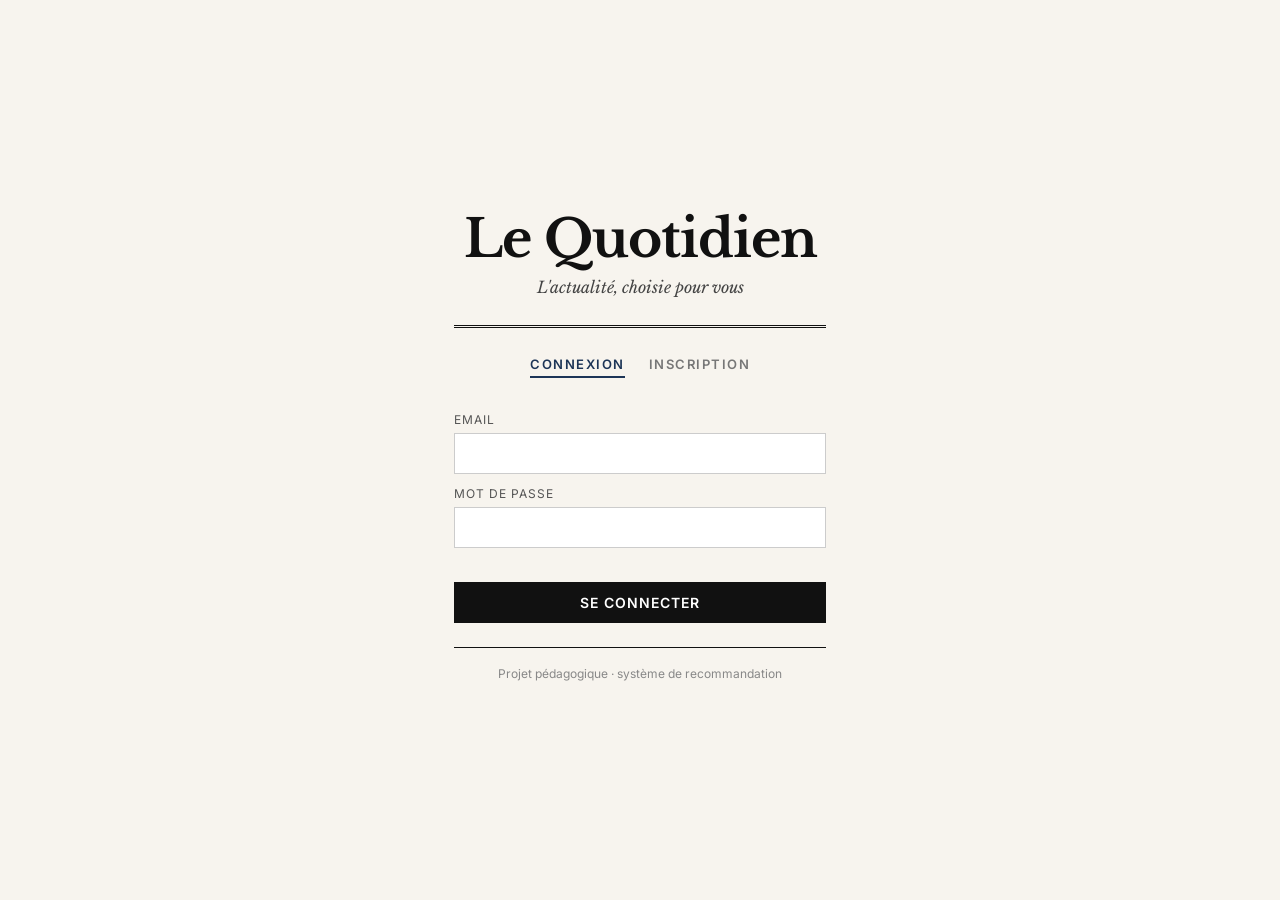
<file: Frontend/index.html>
<!DOCTYPE html>
<html lang="fr">
<head>
  <meta charset="UTF-8">
  <meta name="viewport" content="width=device-width, initial-scale=1.0">
  <title>Le Quotidien</title>
  <link rel="preconnect" href="https://fonts.googleapis.com">
  <link rel="preconnect" href="https://fonts.gstatic.com" crossorigin>
  <link href="https://fonts.googleapis.com/css2?family=Libre+Baskerville:ital,wght@0,400;0,700;1,400&family=Inter:wght@400;500;600&display=swap" rel="stylesheet">
  <link rel="stylesheet" href="style.css?v=3">
</head>
<body>
  <a class="skip-link" href="#contenu">Aller au contenu</a>

  <!-- 1. Barre supérieure -->
  <div class="topbar">
    <div class="topbar-inner">
      <span id="today" class="topbar-date"></span>
      <div class="topbar-right">
        <span id="user-email" class="topbar-user"></span>
        <button id="logout" class="btn-link" type="button">Se déconnecter</button>
        <label class="algo-tool admin-only" for="algo" hidden>
          <span class="algo-label">Algorithme&nbsp;:</span>
          <select id="algo">
            <option value="tfidf">TF-IDF</option>
            <option value="embedding">Embeddings</option>
          </select>
        </label>
      </div>
    </div>
  </div>

  <!-- 1 bis. Navigation admin (cachée par défaut, affichée par app.js si role = admin) -->
  <nav class="admin-nav admin-only" aria-label="Administration" hidden>
    <ul>
      <li><a href="index.html" aria-current="page">Articles</a></li>
      <li><a href="algorithms.html">Algorithmes</a></li>
      <li><a href="interactions.html">Interactions</a></li>
    </ul>
  </nav>

  <!-- 2. Masthead -->
  <header class="masthead">
    <h1 class="masthead-title">Le Quotidien</h1>
    <p class="masthead-tagline">L'actualité, choisie pour vous</p>
  </header>

  <!-- 3. Navigation des rubriques (visuelle pour l'instant) -->
  <nav class="sections-nav" aria-label="Rubriques">
    <ul>
      <li><a href="#" aria-current="page">Actualités</a></li>
      <li><a href="#">Sports</a></li>
      <li><a href="#">Finance</a></li>
      <li><a href="#">Santé</a></li>
      <li><a href="#">Art de vivre</a></li>
      <li><a href="#">Voyage</a></li>
      <li><a href="#">Vidéo</a></li>
      <li><a href="#">Divertissement</a></li>
      <li><a href="#">Météo</a></li>
    </ul>
  </nav>

  <!-- 4. Corps -->
  <main id="contenu" class="layout">
    <section class="main-col" aria-labelledby="une-title">
      <h2 id="une-title" class="section-title">À la une</h2>
      <div id="news-list" class="news-list" aria-busy="true">
        <div class="skeleton-hero">
          <div class="sk sk-line sk-short"></div>
          <div class="sk sk-title"></div>
          <div class="sk sk-title sk-mid"></div>
          <div class="sk sk-line"></div>
          <div class="sk sk-line"></div>
          <div class="sk sk-line sk-mid"></div>
        </div>
        <div class="skeleton-grid">
          <div class="sk-card"><div class="sk sk-line sk-short"></div><div class="sk sk-title"></div><div class="sk sk-line"></div><div class="sk sk-line sk-mid"></div></div>
          <div class="sk-card"><div class="sk sk-line sk-short"></div><div class="sk sk-title"></div><div class="sk sk-line"></div><div class="sk sk-line sk-mid"></div></div>
          <div class="sk-card"><div class="sk sk-line sk-short"></div><div class="sk sk-title"></div><div class="sk sk-line"></div><div class="sk sk-line sk-mid"></div></div>
          <div class="sk-card"><div class="sk sk-line sk-short"></div><div class="sk sk-title"></div><div class="sk sk-line"></div><div class="sk sk-line sk-mid"></div></div>
        </div>
      </div>
    </section>

    <aside class="side-col" aria-labelledby="reco-title">
      <div class="side-sticky">
        <div class="side-head">
          <h2 id="reco-title" class="section-title">Pour vous</h2>
          <small id="reco-strategy" class="badge"></small>
        </div>
        <button id="reco-refresh" class="reco-refresh" type="button" hidden>
          Nouvelles recommandations disponibles <span aria-hidden="true">↻</span>
        </button>
        <ol id="reco-list" class="reco-list" aria-live="polite" aria-busy="true">
          <li class="sk-reco"><div class="sk sk-line sk-short"></div><div class="sk sk-line"></div></li>
          <li class="sk-reco"><div class="sk sk-line sk-short"></div><div class="sk sk-line"></div></li>
          <li class="sk-reco"><div class="sk sk-line sk-short"></div><div class="sk sk-line"></div></li>
          <li class="sk-reco"><div class="sk sk-line sk-short"></div><div class="sk sk-line"></div></li>
          <li class="sk-reco"><div class="sk sk-line sk-short"></div><div class="sk sk-line"></div></li>
        </ol>
      </div>
    </aside>
  </main>

  <!-- 5. Footer -->
  <footer class="site-footer">
    <div class="footer-inner">
      <div class="footer-brand">
        <p class="footer-title">Le Quotidien</p>
        <p>Plateforme pédagogique de recommandation d'articles d'actualité. Les suggestions « Pour vous » sont calculées à partir de vos lectures, mentions « J'aime » et partages, selon l'algorithme choisi (TF-IDF ou embeddings sémantiques).</p>
      </div>
      <div class="footer-col">
        <p class="footer-head">Rubriques</p>
        <ul>
          <li><a href="#">Actualités</a></li>
          <li><a href="#">Sports</a></li>
          <li><a href="#">Finance</a></li>
          <li><a href="#">Santé</a></li>
          <li><a href="#">Art de vivre</a></li>
          <li><a href="#">Voyage</a></li>
        </ul>
      </div>
      <div class="footer-col">
        <p class="footer-head">À propos</p>
        <ul>
          <li><a href="#">Le projet</a></li>
          <li><a href="#">Comment fonctionnent les recommandations</a></li>
          <li><a href="#">Données utilisées</a></li>
        </ul>
      </div>
      <div class="footer-col">
        <p class="footer-head">Informations</p>
        <ul>
          <li><a href="#">Mentions légales</a></li>
          <li><a href="#">Confidentialité</a></li>
          <li><a href="#">Contact</a></li>
        </ul>
      </div>
    </div>
    <div class="footer-bottom">
      <span>© <span id="year"></span> Le Quotidien — projet de démonstration, contenus issus d'un jeu de données public.</span>
    </div>
  </footer>

  <div id="toast" class="toast" role="status" aria-live="polite"></div>

  <script src="common.js?v=1"></script>
  <script src="app.js?v=5"></script>
</body>
</html>
</file>
<file: Frontend/style.css>
/* =========================================================
   Le Quotidien — feuille de style
   Papier crème, encre noire, un seul accent bleu nuit.
   ========================================================= */
:root {
  --paper: #f8f5ee;
  --paper-deep: #efeadf;
  --ink: #141414;
  --ink-soft: #3a3a3a;
  --muted: #5e5a52;          /* contraste ≈ 6:1 sur --paper */
  --rule: #d6cfbf;
  --rule-strong: #141414;
  --accent: #14305c;         /* bleu nuit */
  --accent-soft: #e4e9f1;
  --footer-bg: #151515;
  --footer-ink: #d9d5cc;
  --footer-muted: #a19c92;
  --serif: "Libre Baskerville", Georgia, "Times New Roman", serif;
  --sans: "Inter", system-ui, -apple-system, "Segoe UI", Arial, sans-serif;
  --max: 1240px;
  --gutter: 24px;
}

* { box-sizing: border-box; }

html { -webkit-text-size-adjust: 100%; }

body {
  margin: 0;
  background: var(--paper);
  color: var(--ink);
  font-family: var(--sans);
  font-size: 15px;
  line-height: 1.55;
  -webkit-font-smoothing: antialiased;
}

a { color: inherit; }

:focus-visible {
  outline: 2px solid var(--accent);
  outline-offset: 3px;
  border-radius: 2px;
}

.skip-link {
  position: absolute;
  left: 12px;
  top: -48px;
  background: var(--ink);
  color: var(--paper);
  padding: 8px 14px;
  font-size: 13px;
  z-index: 100;
  text-decoration: none;
}
.skip-link:focus { top: 8px; }

/* ---------- 1. Barre supérieure ---------- */
.topbar {
  border-bottom: 1px solid var(--rule);
  font-size: 12px;
  color: var(--muted);
}
.topbar-inner {
  max-width: var(--max);
  margin: 0 auto;
  padding: 8px var(--gutter);
  display: flex;
  justify-content: space-between;
  align-items: center;
  flex-wrap: wrap;
  gap: 6px 20px;
}
.topbar-date { text-transform: capitalize; letter-spacing: 0.02em; }
.topbar-right {
  display: flex;
  align-items: center;
  flex-wrap: wrap;
  gap: 6px 16px;
}
.topbar-user { color: var(--ink-soft); }

.btn-link {
  background: none;
  border: 0;
  padding: 2px 0;
  font: inherit;
  color: var(--ink-soft);
  text-decoration: underline;
  text-underline-offset: 3px;
  text-decoration-color: var(--rule);
  cursor: pointer;
}
.btn-link:hover { color: var(--accent); text-decoration-color: currentColor; }

.algo-tool {
  display: inline-flex;
  align-items: center;
  gap: 6px;
  padding-left: 16px;
  border-left: 1px solid var(--rule);
}
.algo-label { font-size: 11px; letter-spacing: 0.06em; text-transform: uppercase; }
#algo {
  font: inherit;
  font-size: 12px;
  color: var(--ink);
  background: transparent;
  border: 1px solid var(--rule);
  border-radius: 2px;
  padding: 2px 6px;
  cursor: pointer;
}
#algo:hover { border-color: var(--ink-soft); }

/* ---------- 2. Masthead ---------- */
.masthead {
  max-width: var(--max);
  margin: 0 auto;
  padding: 28px var(--gutter) 18px;
  text-align: center;
}
.masthead-title {
  font-family: var(--serif);
  font-weight: 700;
  font-size: clamp(40px, 8vw, 84px);
  line-height: 1;
  letter-spacing: -0.02em;
  margin: 0;
}
.masthead-tagline {
  margin: 12px 0 0;
  font-family: var(--serif);
  font-style: italic;
  font-size: 14px;
  color: var(--muted);
}

/* ---------- 3. Navigation des rubriques ---------- */
.sections-nav {
  max-width: var(--max);
  margin: 0 auto;
  padding: 0 var(--gutter);
}
.sections-nav ul {
  list-style: none;
  margin: 0;
  padding: 10px 0;
  display: flex;
  justify-content: center;
  flex-wrap: wrap;
  gap: 4px 28px;
  border-top: 4px double var(--rule-strong);   /* double filet sous le titre */
  border-bottom: 1px solid var(--rule-strong);
}
.sections-nav a {
  font-size: 12px;
  font-weight: 600;
  letter-spacing: 0.08em;
  text-transform: uppercase;
  text-decoration: none;
  color: var(--ink-soft);
  padding: 4px 0;
  border-bottom: 2px solid transparent;
}
.sections-nav a:hover { color: var(--ink); border-bottom-color: var(--ink); }
.sections-nav a[aria-current="page"] { color: var(--accent); border-bottom-color: var(--accent); }

/* ---------- 4. Corps : deux colonnes ---------- */
.layout {
  max-width: var(--max);
  margin: 0 auto;
  padding: 32px var(--gutter) 64px;
  display: grid;
  grid-template-columns: minmax(0, 2fr) minmax(0, 1fr);
  gap: 0 48px;
}
.main-col { min-width: 0; }
.side-col {
  min-width: 0;
  border-left: 1px solid var(--rule);
  padding-left: 32px;
}
.side-sticky { position: sticky; top: 20px; }

.section-title {
  font-family: var(--sans);
  font-size: 12px;
  font-weight: 600;
  letter-spacing: 0.14em;
  text-transform: uppercase;
  margin: 0 0 20px;
  padding-bottom: 8px;
  border-bottom: 2px solid var(--ink);
}

/* ---------- Cartes (base commune) ---------- */
.card { cursor: pointer; }

.cat {
  display: inline-block;
  font-size: 11px;
  font-weight: 600;
  font-variant: small-caps;
  text-transform: lowercase;
  letter-spacing: 0.08em;
  color: var(--accent);
  margin-bottom: 6px;
}
.cat:empty { display: none; }

.card-title {
  font-family: var(--serif);
  font-weight: 700;
  color: var(--ink);
  margin: 0 0 10px;
  line-height: 1.28;
  font-size: 19px;
}
.card:hover .card-title {
  text-decoration: underline;
  text-decoration-thickness: 1px;
  text-underline-offset: 4px;
}
.card-abstract {
  font-family: var(--serif);
  color: var(--ink-soft);
  font-size: 14.5px;
  line-height: 1.6;
  margin: 0 0 14px;
  display: -webkit-box;
  -webkit-line-clamp: 4;
  -webkit-box-orient: vertical;
  overflow: hidden;
}

.card-actions {
  display: flex;
  gap: 8px;
  margin-top: 4px;
}
.card-actions button {
  font-family: var(--sans);
  font-size: 12px;
  font-weight: 500;
  color: var(--ink-soft);
  background: transparent;
  border: 1px solid var(--rule);
  border-radius: 2px;
  padding: 4px 12px;
  cursor: pointer;
  transition: border-color .15s, color .15s, background-color .15s;
}
.card-actions button:hover { border-color: var(--ink); color: var(--ink); }
.card-actions .like.is-active {
  background: var(--accent);
  border-color: var(--accent);
  color: #fff;
}
.card-actions .like.is-active::before { content: "✓ "; }

/* Hero : le premier article */
.card--hero {
  padding-bottom: 28px;
  margin-bottom: 28px;
  border-bottom: 1px solid var(--rule);
}
.card--hero .card-title {
  font-size: clamp(28px, 3.6vw, 42px);
  line-height: 1.14;
  letter-spacing: -0.01em;
  margin-bottom: 16px;
}
.card--hero .card-abstract {
  font-size: 17px;
  line-height: 1.65;
  -webkit-line-clamp: 6;
  max-width: 62ch;
  margin-bottom: 18px;
}
.card--hero .cat { font-size: 12px; }

/* Grille 2 colonnes avec séparateurs fins */
.news-grid {
  display: grid;
  grid-template-columns: repeat(2, minmax(0, 1fr));
  column-gap: 40px;
}
.news-grid .card {
  padding: 22px 0;
  border-bottom: 1px solid var(--rule);
  position: relative;
}
.news-grid .card:nth-child(-n+2) { padding-top: 0; }
.news-grid .card:nth-child(odd)::after {   /* filet vertical entre les colonnes */
  content: "";
  position: absolute;
  top: 22px;
  bottom: 22px;
  right: -20px;
  border-right: 1px solid var(--rule);
}
.news-grid .card:nth-child(1)::after { top: 0; }

/* ---------- Colonne "Pour vous" ---------- */
.side-head {
  display: flex;
  flex-direction: column;
  gap: 10px;
  margin-bottom: 16px;
}
.side-head .section-title { margin-bottom: 0; }

.badge {
  align-self: flex-start;
  font-size: 11px;
  font-weight: 500;
  color: var(--accent);
  background: var(--accent-soft);
  border-radius: 999px;
  padding: 3px 10px;
  letter-spacing: 0.02em;
}
.badge:empty { display: none; }

.reco-refresh {
  display: block;
  width: 100%;
  margin: 0 0 14px;
  padding: 8px 12px;
  font-family: var(--sans);
  font-size: 12.5px;
  font-weight: 500;
  color: var(--accent);
  background: var(--paper-deep);
  border: 1px solid var(--rule);
  border-radius: 2px;
  text-align: left;
  cursor: pointer;
  animation: slideIn .3s ease-out;
}
.reco-refresh:hover { border-color: var(--accent); }
.reco-refresh[hidden] { display: none; }

.reco-list {
  list-style: none;
  margin: 0;
  padding: 0;
  transition: opacity .2s ease;
  animation: fadeIn .35s ease;
}
.reco-list.is-fading { opacity: 0; }

.reco-item { border-bottom: 1px solid var(--rule); }
.reco-item:last-child { border-bottom: 0; }

.card--reco {
  display: grid;
  grid-template-columns: 30px minmax(0, 1fr);
  gap: 10px;
  padding: 14px 0;
}
.reco-num {
  font-family: var(--serif);
  font-size: 24px;
  font-weight: 700;
  line-height: 1;
  color: var(--rule);
  padding-top: 2px;
}
.card--reco .cat { margin-bottom: 3px; }
.card--reco .card-title {
  font-size: 15px;
  line-height: 1.35;
  margin-bottom: 8px;
}
.card--reco .card-actions button { font-size: 11px; padding: 2px 9px; }

/* ---------- Messages & squelettes ---------- */
.empty {
  font-family: var(--serif);
  font-style: italic;
  color: var(--muted);
  padding: 24px 0;
  margin: 0;
  list-style: none;
}

.sk {
  background: linear-gradient(90deg, var(--paper-deep) 0%, #f5f1e8 50%, var(--paper-deep) 100%);
  background-size: 200% 100%;
  animation: shimmer 1.4s linear infinite;
  border-radius: 2px;
  height: 12px;
  margin-bottom: 10px;
}
.sk-title { height: 26px; }
.sk-short { width: 25%; }
.sk-mid { width: 70%; }
.skeleton-hero {
  padding-bottom: 28px;
  margin-bottom: 28px;
  border-bottom: 1px solid var(--rule);
}
.skeleton-hero .sk-title { height: 38px; }
.skeleton-grid {
  display: grid;
  grid-template-columns: repeat(2, minmax(0, 1fr));
  gap: 28px 40px;
}
.sk-reco { padding: 14px 0; border-bottom: 1px solid var(--rule); }

/* ---------- Toast ---------- */
.toast {
  position: fixed;
  left: 50%;
  bottom: 24px;
  transform: translate(-50%, 12px);
  background: var(--ink);
  color: var(--paper);
  font-size: 13px;
  padding: 10px 18px;
  border-radius: 2px;
  opacity: 0;
  pointer-events: none;
  transition: opacity .2s, transform .2s;
  z-index: 50;
  max-width: calc(100% - 32px);
}
.toast.is-visible { opacity: 1; transform: translate(-50%, 0); }

/* ---------- 5. Footer ---------- */
.site-footer {
  background: var(--footer-bg);
  color: var(--footer-ink);
  font-size: 13.5px;
}
.footer-inner {
  max-width: var(--max);
  margin: 0 auto;
  padding: 48px var(--gutter) 32px;
  display: grid;
  grid-template-columns: 2fr 1fr 1fr 1fr;
  gap: 32px;
}
.footer-title {
  font-family: var(--serif);
  font-weight: 700;
  font-size: 26px;
  color: #fff;
  margin: 0 0 12px;
}
.footer-brand p:not(.footer-title) { color: var(--footer-muted); max-width: 46ch; margin: 0; line-height: 1.65; }
.footer-head {
  font-size: 11px;
  font-weight: 600;
  letter-spacing: 0.14em;
  text-transform: uppercase;
  color: #fff;
  margin: 0 0 12px;
  padding-bottom: 8px;
  border-bottom: 1px solid #333;
}
.footer-col ul { list-style: none; margin: 0; padding: 0; }
.footer-col li { margin-bottom: 8px; }
.footer-col a { color: var(--footer-ink); text-decoration: none; }
.footer-col a:hover { color: #fff; text-decoration: underline; text-underline-offset: 3px; }
.site-footer :focus-visible { outline-color: #9fb6dd; }
.footer-bottom {
  max-width: var(--max);
  margin: 0 auto;
  padding: 18px var(--gutter) 28px;
  border-top: 1px solid #333;
  font-size: 12px;
  color: var(--footer-muted);
}

/* ---------- Animations ---------- */
@keyframes shimmer { from { background-position: 200% 0; } to { background-position: -200% 0; } }
@keyframes fadeIn  { from { opacity: 0; } to { opacity: 1; } }
@keyframes slideIn { from { opacity: 0; transform: translateY(-4px); } to { opacity: 1; transform: none; } }

@media (prefers-reduced-motion: reduce) {
  *, *::before, *::after { animation: none !important; transition: none !important; }
}

/* ---------- Responsive ---------- */
@media (max-width: 900px) {
  :root { --gutter: 16px; }
  .layout { grid-template-columns: minmax(0, 1fr); padding-top: 24px; }
  .side-col {
    border-left: 0;
    padding-left: 0;
    margin-top: 40px;
  }
  .side-sticky { position: static; }
  .footer-inner { grid-template-columns: 1fr 1fr; }
  .footer-brand { grid-column: 1 / -1; }
}

@media (max-width: 600px) {
  .topbar-inner { justify-content: center; text-align: center; }
  .topbar-right { justify-content: center; }
  .algo-tool { border-left: 0; padding-left: 0; }
  .sections-nav ul { justify-content: flex-start; flex-wrap: nowrap; overflow-x: auto; gap: 20px; }
  .sections-nav li { flex: 0 0 auto; }
  .news-grid, .skeleton-grid { grid-template-columns: minmax(0, 1fr); }
  .news-grid .card:nth-child(2) { padding-top: 22px; }
  .news-grid .card::after { display: none; }
  .footer-inner { grid-template-columns: 1fr; }
}

/* =========================================================
   Administration (pages réservées à l'admin)
   ========================================================= */
/* L'attribut hidden doit l'emporter sur les display: flex des classes */
.admin-only[hidden], .demo-banner[hidden] { display: none !important; }

/* ---------- Barre de navigation admin (sous la topbar) ---------- */
.admin-nav {
  background: var(--paper-deep);
  border-bottom: 1px solid var(--rule);
}
.admin-nav ul {
  max-width: var(--max);
  margin: 0 auto;
  padding: 7px var(--gutter);
  list-style: none;
  display: flex;
  justify-content: center;
  align-items: center;
  flex-wrap: wrap;
  gap: 4px 28px;
}
.admin-nav ul::before {             /* petite étiquette "Admin" à gauche */
  content: "Admin";
  font-size: 10px;
  font-weight: 600;
  letter-spacing: 0.14em;
  text-transform: uppercase;
  color: var(--muted);
  padding: 2px 14px 2px 0;
  border-right: 1px solid var(--rule);
}
.admin-nav a {
  font-size: 11.5px;
  font-weight: 600;
  letter-spacing: 0.08em;
  text-transform: uppercase;
  text-decoration: none;
  color: var(--ink-soft);
  padding: 4px 0;
  border-bottom: 2px solid transparent;
}
.admin-nav a:hover { color: var(--ink); border-bottom-color: var(--ink); }
.admin-nav a[aria-current="page"] { color: var(--accent); border-bottom-color: var(--accent); }

/* ---------- Gabarit commun des pages admin ---------- */
.admin-page {
  max-width: var(--max);
  margin: 0 auto;
  padding: 0 var(--gutter) 64px;
}
.admin-head {
  border-top: 4px double var(--rule-strong);   /* même double filet que les rubriques */
  padding-top: 28px;
  margin-bottom: 36px;
}
.admin-intro {
  font-family: var(--serif);
  color: var(--ink-soft);
  font-size: 15px;
  line-height: 1.65;
  max-width: 72ch;
  margin: 0;
}
.demo-banner {
  margin: 16px 0 0;
  padding: 8px 12px;
  font-size: 12.5px;
  color: var(--ink-soft);
  background: var(--paper-deep);
  border: 1px dashed var(--muted);
  border-radius: 2px;
}
.demo-banner strong { color: var(--ink); font-weight: 600; letter-spacing: 0.04em; }

/* Phrase pédagogique sous chaque bloc */
.explain {
  font-family: var(--serif);
  font-style: italic;
  font-size: 13.5px;
  color: var(--muted);
  line-height: 1.6;
  margin: 12px 0 0;
  max-width: 72ch;
}

/* ---------- Algorithmes : familles et cartes ---------- */
.family { margin-bottom: 48px; }
.family-desc { font-family: var(--serif); color: var(--ink-soft); margin: -8px 0 20px; max-width: 72ch; }
.family-empty {
  font-family: var(--serif);
  font-style: italic;
  color: var(--muted);
  padding: 18px;
  border: 1px dashed var(--rule);
  margin: 0;
}
.algo-grid {
  display: grid;
  grid-template-columns: repeat(auto-fill, minmax(min(100%, 520px), 1fr));
  gap: 24px;
}
.algo-card {
  border: 1px solid var(--rule);
  border-top: 2px solid var(--ink);
  padding: 20px 22px 22px;
  min-width: 0;
}
.algo-card.is-active { border-top: 3px solid var(--accent); background: #fbfaf6; }
.algo-card-head {
  display: flex;
  align-items: center;
  justify-content: space-between;
  gap: 12px;
  flex-wrap: wrap;
}
.algo-card .card-title { font-size: 22px; margin-bottom: 0; }
.algo-meta { font-size: 11.5px; color: var(--muted); letter-spacing: 0.04em; margin-top: 4px; }
.badge--active { background: var(--accent); color: #fff; }
.badge--off { background: var(--paper-deep); color: var(--muted); }
.algo-summary { font-family: var(--serif); color: var(--ink-soft); line-height: 1.6; margin: 12px 0 4px; }

.algo-sub {
  font-size: 10.5px;
  font-weight: 600;
  letter-spacing: 0.14em;
  text-transform: uppercase;
  color: var(--ink);
  margin: 18px 0 8px;
  padding-bottom: 4px;
  border-bottom: 1px solid var(--rule);
}
.algo-steps, .algo-limits { margin: 0; padding-left: 22px; font-size: 14px; color: var(--ink-soft); }
.algo-steps li, .algo-limits li { margin-bottom: 4px; }
.algo-steps li::marker { font-family: var(--serif); font-weight: 700; color: var(--ink); }

.formula {
  margin: 0;
  padding: 12px 14px;
  background: var(--paper-deep);
  border-left: 3px solid var(--ink);
  font-family: ui-monospace, "Cascadia Code", Consolas, "Courier New", monospace;
  font-size: 13px;
  line-height: 1.7;
  white-space: pre-wrap;
  overflow-wrap: anywhere;
}

/* Paramètres : curseurs */
.param { margin-bottom: 14px; }
.param-row { display: flex; justify-content: space-between; align-items: baseline; gap: 12px; font-size: 13px; }
.param-row label { font-weight: 500; }
.param-value { font-family: ui-monospace, Consolas, monospace; font-size: 13px; color: var(--accent); }
.param input[type="range"] { width: 100%; accent-color: var(--accent); margin: 6px 0 2px; }
.param-scale { display: flex; justify-content: space-between; font-size: 11px; color: var(--muted); }
.param-help { font-size: 12.5px; color: var(--muted); margin: 4px 0 0; }
.params-none { font-size: 13px; color: var(--muted); font-style: italic; margin: 0; }

.algo-actions { display: flex; gap: 10px; flex-wrap: wrap; margin-top: 20px; }
.btn {
  font-family: var(--sans);
  font-size: 12.5px;
  font-weight: 500;
  color: var(--ink);
  background: transparent;
  border: 1px solid var(--ink);
  border-radius: 2px;
  padding: 6px 14px;
  cursor: pointer;
}
.btn:hover { background: var(--paper-deep); }
.btn--primary { background: var(--ink); color: var(--paper); }
.btn--primary:hover { background: var(--accent); border-color: var(--accent); }
.btn:disabled, .btn:disabled:hover {
  opacity: .5; cursor: not-allowed; background: transparent; color: var(--muted); border-color: var(--rule);
}

/* Code source : onglets + bloc numéroté */
.code-viewer { margin-top: 16px; border: 1px solid var(--rule); }
.code-viewer[hidden] { display: none; }
.code-tabs { display: flex; flex-wrap: wrap; border-bottom: 1px solid var(--rule); background: var(--paper-deep); }
.code-tab {
  font-family: ui-monospace, Consolas, monospace;
  font-size: 12px;
  background: transparent;
  border: 0;
  border-right: 1px solid var(--rule);
  padding: 7px 12px;
  color: var(--ink-soft);
  cursor: pointer;
}
.code-tab[aria-selected="true"] { background: #fffdf8; color: var(--ink); box-shadow: inset 0 -2px 0 var(--accent); }
.code-block {
  margin: 0;
  max-height: 460px;
  overflow: auto;                 /* défilement horizontal et vertical */
  background: #fffdf8;
  font-family: ui-monospace, "Cascadia Code", Consolas, "Courier New", monospace;
  font-size: 12.5px;
  line-height: 1.6;
}
.code-block code { display: block; min-width: max-content; padding: 8px 0; counter-reset: line; }
.code-line { display: block; white-space: pre; padding-right: 16px; }
.code-line::before {
  counter-increment: line;
  content: counter(line);
  display: inline-block;
  width: 3.2em;
  margin-right: 14px;
  padding-right: 8px;
  text-align: right;
  color: var(--muted);
  border-right: 1px solid var(--rule);
  user-select: none;
}

/* ---------- Interactions : KPI, graphiques, matrice ---------- */
.kpi-row {
  display: grid;
  grid-template-columns: repeat(4, minmax(0, 1fr));
  border-top: 1px solid var(--ink);
  border-bottom: 1px solid var(--ink);
}
.kpi { padding: 18px 20px; border-left: 1px solid var(--rule); }
.kpi:first-child { border-left: 0; padding-left: 0; }
.kpi-value { font-family: var(--serif); font-weight: 700; font-size: clamp(28px, 3.4vw, 40px); line-height: 1.1; font-variant-numeric: tabular-nums; }
.kpi-label { font-size: 11px; font-weight: 600; letter-spacing: 0.12em; text-transform: uppercase; color: var(--muted); margin-top: 6px; }

.dash-grid {
  display: grid;
  grid-template-columns: repeat(2, minmax(0, 1fr));
  gap: 48px 48px;
  margin-top: 48px;
}
.dash-block { min-width: 0; }
.dash-block--wide { grid-column: 1 / -1; }

/* Barres horizontales (HTML simple) */
.hbars { list-style: none; margin: 0; padding: 0; }
.hbar {
  display: grid;
  grid-template-columns: minmax(90px, 30%) minmax(0, 1fr) 4ch;
  align-items: center;
  gap: 12px;
  padding: 5px 0;
  font-size: 13px;
}
.hbar-label { overflow: hidden; text-overflow: ellipsis; white-space: nowrap; color: var(--ink-soft); }
.hbar-track { position: relative; height: 14px; }
.hbar-fill {
  position: absolute;
  top: 0; bottom: 0;
  background: var(--accent);
  border-radius: 0 4px 4px 0;
  min-width: 2px;
}
.hbar-fill.is-neg { background: var(--neg); border-radius: 4px 0 0 4px; }
.hbar-axis { position: absolute; top: -3px; bottom: -3px; border-left: 1px solid var(--muted); }
.hbar-value { font-variant-numeric: tabular-nums; color: var(--ink); text-align: right; }

/* Barres par jour (SVG) */
.chart-svg { display: block; width: 100%; height: auto; }
.chart-svg .grid line { stroke: var(--rule); stroke-width: 1; }
.chart-svg .baseline { stroke: var(--ink-soft); stroke-width: 1; }
.chart-svg text { font-family: var(--sans); font-size: 11px; fill: var(--muted); }
.chart-svg .day-bar { fill: var(--accent); }
.chart-svg .day-hit { fill: transparent; cursor: default; }
.chart-svg .day-col:hover .day-bar { fill: #2a4f8a; }

/* Top articles */
.top-list { list-style: none; margin: 0; padding: 0; counter-reset: top; }
.top-list li {
  display: grid;
  grid-template-columns: 30px minmax(0, 1fr) auto;
  gap: 10px;
  align-items: baseline;
  padding: 9px 0;
  border-bottom: 1px solid var(--rule);
}
.top-list li::before {
  counter-increment: top;
  content: counter(top);
  font-family: var(--serif);
  font-weight: 700;
  font-size: 18px;
  color: var(--rule);
}
.top-title { font-family: var(--serif); font-size: 14.5px; line-height: 1.35; }
.top-title .cat { display: block; margin-bottom: 0; }
.top-score { font-variant-numeric: tabular-nums; font-size: 13px; }

/* Matrice user × item (heatmap) — couleurs divergentes */
:root { --neg: #a8322b; --neutral-cell: #ece7dc; }
.matrix-scroll { overflow-x: auto; border: 1px solid var(--rule); background: #fffdf8; padding: 8px; }
.matrix { border-collapse: separate; border-spacing: 2px; font-size: 11px; }
.matrix th { font-weight: 500; color: var(--ink-soft); white-space: nowrap; }
.matrix thead th { height: 130px; vertical-align: bottom; padding: 0 0 4px; }
.matrix thead th span {
  display: inline-block;
  writing-mode: vertical-rl;
  transform: rotate(180deg);
  max-height: 126px;
  overflow: hidden;
  text-overflow: ellipsis;
}
.matrix tbody th { text-align: right; padding: 0 8px 0 0; max-width: 180px; overflow: hidden; text-overflow: ellipsis; }
.matrix td {
  width: 24px; min-width: 24px; height: 24px;
  border-radius: 2px;
  cursor: default;
}
.matrix td:hover, .matrix td:focus { outline: 2px solid var(--ink); outline-offset: 0; }
.matrix-legend { display: flex; align-items: center; gap: 10px; font-size: 12px; color: var(--muted); margin-top: 10px; flex-wrap: wrap; }
.matrix-legend .ramp { width: 200px; height: 10px; border-radius: 2px; }

/* Infobulle partagée */
.tooltip {
  position: fixed;
  z-index: 60;
  pointer-events: none;
  background: var(--ink);
  color: var(--paper);
  font-size: 12px;
  line-height: 1.45;
  padding: 7px 10px;
  border-radius: 2px;
  max-width: 280px;
  opacity: 0;
  transition: opacity .1s;
}
.tooltip.is-visible { opacity: 1; }
.tooltip strong { font-weight: 600; }

@media (max-width: 900px) {
  .dash-grid { grid-template-columns: minmax(0, 1fr); }
  .kpi-row { grid-template-columns: repeat(2, minmax(0, 1fr)); }
  .kpi:nth-child(3) { border-left: 0; padding-left: 0; }
  .kpi:nth-child(n+3) { border-top: 1px solid var(--rule); }
}
@media (max-width: 600px) {
  .admin-nav ul { gap: 4px 18px; }
  .admin-nav ul::before { display: none; }
}
</file>
<file: Frontend/login.css>
* { box-sizing: border-box; }
body {
  margin: 0; min-height: 100vh; background: #f7f4ee; color: #111;
  font-family: "Inter", system-ui, sans-serif;
  display: flex; align-items: center; justify-content: center;
}
.auth { width: 100%; max-width: 420px; padding: 24px; }
.auth-head { text-align: center; margin-bottom: 28px; }
.auth-logo { font-family: "Libre Baskerville", serif; font-size: 52px; margin: 0; letter-spacing: -1px; }
.auth-tagline { font-family: "Libre Baskerville", serif; font-style: italic; color: #444; margin: 6px 0 0; }
.auth-card { border-top: 3px double #111; border-bottom: 1px solid #111; padding: 24px 0; }
.auth-tabs { display: flex; gap: 24px; justify-content: center; margin-bottom: 22px; }
.auth-tab {
  background: none; border: none; padding: 4px 0; cursor: pointer;
  font: 600 13px "Inter", sans-serif; letter-spacing: 1.5px; text-transform: uppercase; color: #777;
  border-bottom: 2px solid transparent;
}
.auth-tab.active { color: #1d3557; border-bottom-color: #1d3557; }
form { display: flex; flex-direction: column; }
label { font-size: 12px; letter-spacing: 1px; text-transform: uppercase; color: #555; margin: 12px 0 6px; }
input { padding: 11px 12px; border: 1px solid #ccc; background: #fff; font-size: 15px; }
input:focus { outline: none; border-color: #1d3557; }
.auth-error { color: #b00020; font-size: 14px; min-height: 18px; margin: 12px 0 4px; }
.auth-submit {
  padding: 12px; background: #111; color: #fff; border: none; cursor: pointer;
  font: 600 14px "Inter", sans-serif; letter-spacing: 1px; text-transform: uppercase;
}
.auth-submit:disabled { opacity: .5; cursor: wait; }
.auth-foot { text-align: center; font-size: 12px; color: #888; margin-top: 18px; }
</file>
